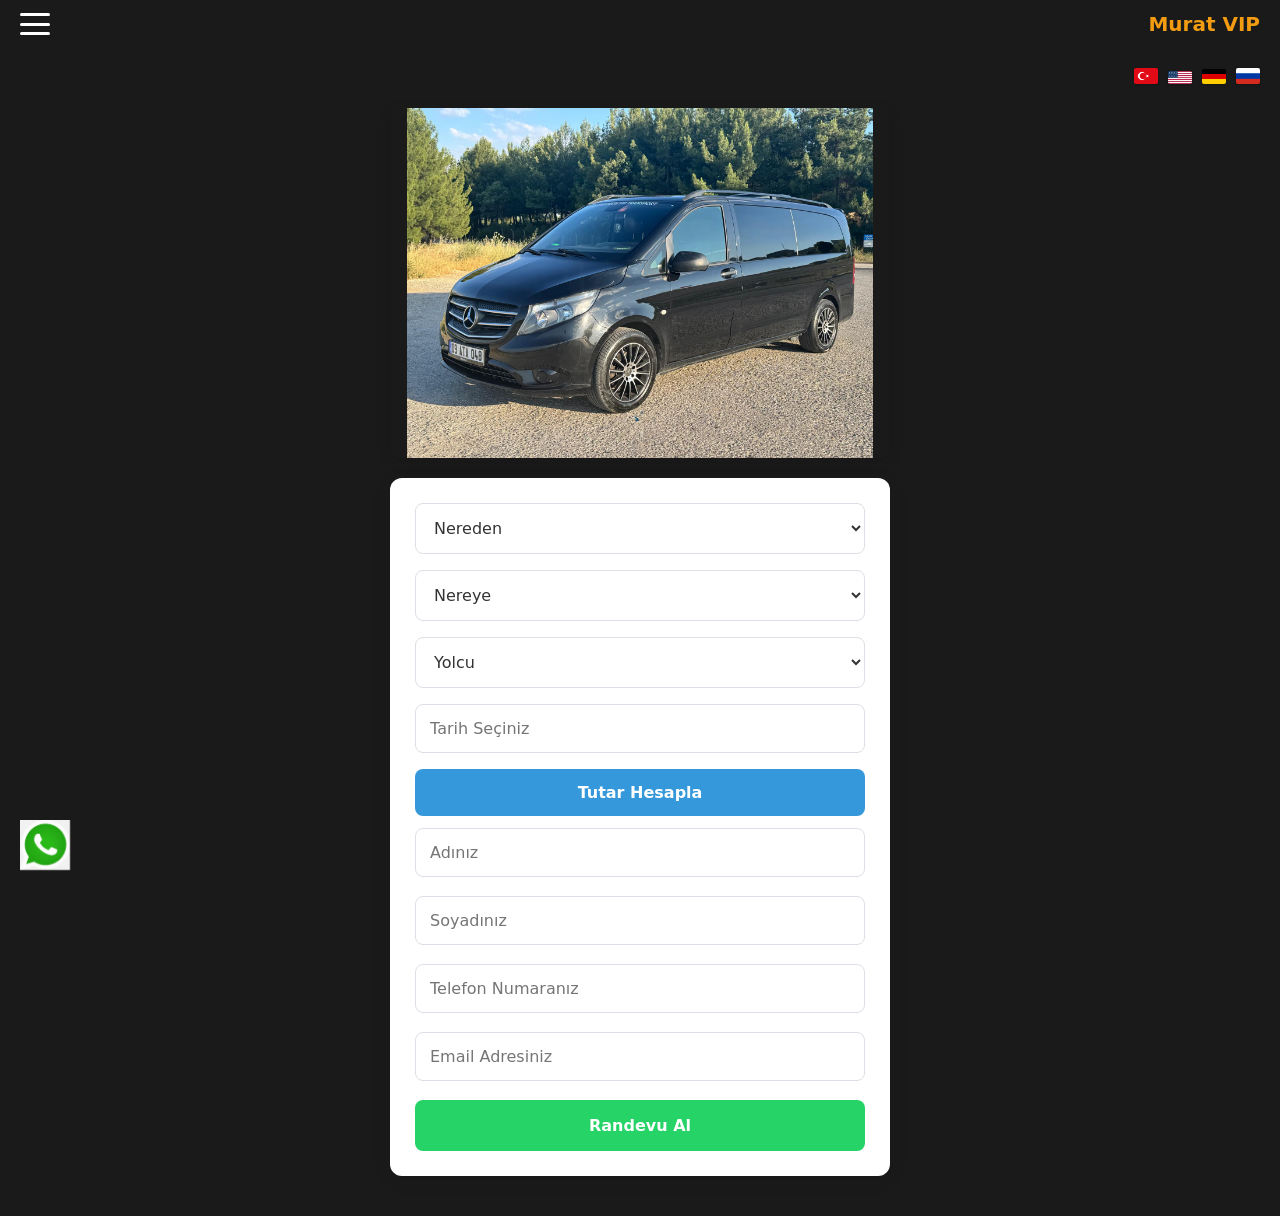
<file: index.html>
﻿<!DOCTYPE html>
<html lang="tr">
<head>
    <meta charset="UTF-8">
    <meta http-equiv="Content-Type" content="text/html; charset=utf-8">
    <meta name="viewport" content="width=device-width, initial-scale=1.0">
    <title>Murat VIP</title>
    <link rel="stylesheet" href="style.css">
</head>
<body>

<!-- 1. ÜST BAR VE MENÜ YAPISI -->
<header class="navbar">
    <!-- Sol Üstteki 3 Çizgili Hamburger Butonu -->
    <button class="hamburger-btn" onclick="toggleMenu()">
        <span class="bar"></span>
        <span class="bar"></span>
        <span class="bar"></span>
    </button>

    <!-- Logo / Site Başlığı -->
    <div class="logo">Murat VIP</div>

    <!-- Yan Menü (Açılır/Kapanır Liste) -->
    <nav class="nav-menu" id="navMenu">
        <ul>
            <li><a href="index.html">Anasayfa</a></li>
            <li><a href="hakkimizda.html">Hakkımızda</a></li>
            <li><a href="iletisim.html">İletişim</a></li>
        </ul>
    </nav>
</header>

<!-- Menü açıldığında arka planı karartmak için kullanılacak katman -->
<div class="menu-overlay" id="menuOverlay" onclick="toggleMenu()"></div>




 <!-- Dil Çeviri bölümü -->
 
 <!-- Yerel Bayrak Butonları -->
<div class="language-flags">
    <a href="#" onclick="changeLanguage('tr'); return false;">
        <img src="tr.png" width="24" alt="Türkçe" title="Türkçe">
    </a>
    <a href="#" onclick="changeLanguage('en'); return false;">
        <img src="us.png" width="24" alt="English" title="English">
    </a>
    <a href="#" onclick="changeLanguage('de'); return false;">
        <img src="de.png"  width="24" alt="Deutsch" title="Deutsch">
    </a>
	<a href="#" onclick="changeLanguage('ru'); return false;">
        <img src="ru.png"  width="24" alt="Russia" title="Russia">
    </a>
	
</div>

<!-- Google Translate Gizli Widget Alanı -->
<div id="google_translate_element" style="display:none;"></div>

<!-- Google Translate Script'i ve Tetikleme Fonksiyonu -->
<script type="text/javascript">
    function googleTranslateElementInit() {
        new google.translate.TranslateElement({
            pageLanguage: 'tr',
            includedLanguages: 'tr,en,de,ru',
            autoDisplay: false
        }, 'google_translate_element');
    }

    function changeLanguage(lang) {
        var selectField = document.querySelector(".goog-te-combo");
        if (selectField) {
            selectField.value = lang;
            selectField.dispatchEvent(new Event('change'));
        }
    }
	// Sayfa yüklendiğinde eski çeviri çerezlerini temizler
    document.cookie = "googtrans=; expires=Thu, 01 Jan 1970 00:00:00 UTC; path=/;";
    document.cookie = "googtrans=; expires=Thu, 01 Jan 1970 00:00:00 UTC; domain=." + document.domain + "; path=/;";
	
	
</script>

<script type="text/javascript" src="//translate.google.com/translate_a/element.js?cb=googleTranslateElementInit"></script>
 



    <!-- Kayan Resim Bölmesi (Yerel Klasörden) -->
    <section class="slider-container">
        <div class="slider-track">
            <img src="r1.jpg" alt="Resim 1">
            <img src="r2.jpg" alt="Resim 2">
            <img src="r3.jpg" alt="Resim 3">
        </div>
    </section>

    <!-- Seçim Menüleri ve Form -->
    <main class="form-container">
        <form id="reservationForm">
            
            <!-- 1. Combobox: Nereden -->
            <div class="form-group">
                <select id="nereden" required>
                    <option value="" disabled selected hidden>Nereden</option>
                    <option value="Aydın" class="notranslate" >Aydın</option>
                    <option value="İzmir" class="notranslate" >İzmir</option>
                </select>
            </div>

            <!-- 2. Combobox: Nereye -->
            <div class="form-group">
                <select id="nereye"  required>
                    <option value="" disabled selected hidden>Nereye</option>
                    <option value="Uşak" class="notranslate" >Uşak</option>
                    <option value="Denizli" class="notranslate" >Denizli</option>
                </select>
            </div>

            <!-- 3. Combobox: Yolcu -->
            <div class="form-group">
                <select id="yolcu"  required>
                    <option value="" disabled selected hidden>Yolcu</option>
                    <option value="1">1</option>
                    <option value="2">2</option>
                    <option value="3">3</option>
                    <option value="4">4</option>
                    <option value="5">5</option>
                </select>
            </div>

            <!-- 4. Combobox: Tarih -->
            <div class="form-group">
                <input type="text" id="tarih" placeholder="Tarih Seçiniz" onfocus="(this.type='date')" onblur="if(!this.value)this.type='text'" required>
            </div>

            <!-- Hesapla Butonu -->
            <button type="button" class="calc-btn" onclick="calculatePrice()">
                Tutar Hesapla
            </button>

            <!-- Hesaplanan Tutar Gösterge Alanı -->
            <div id="resultBox" class="result-box" style="display: none;">
                Hesaplanan Tutar: <span id="totalPrice">0</span> TL
            </div>
			
			<input type="text" id="ad" name="ad" placeholder="Adınız">&nbsp;
			<input type="text" id="soyad" name="soyad" placeholder="Soyadınız">&nbsp;
			<input type="text" id="telno" name="telno" placeholder="Telefon Numaranız">&nbsp;
			<input type="text" id="eposta" name="eposta" placeholder="Email Adresiniz">&nbsp;

            <!-- WhatsApp Butonu -->
            <button type="button" class="whatsapp-btn" onclick="sendWhatsAppMessage()">
               Randevu Al
			   
			   
		

        </form>
    </main>

    <script>
	
	function toggleMenu() {
    // HTML'deki id değerleriyle elemanları yakalıyoruz
    const navMenu = document.getElementById("navMenu");
    const overlay = document.getElementById("menuOverlay");

    // 'active' sınıfı varsa siler, yoksa ekler (toggle işlemi)
    navMenu.classList.toggle("active");
    overlay.classList.toggle("active");
}
	
	
        // Şehirler arası km matrisi
        const distances = {
            "Aydın-Uşak": 200,
            "Aydın-Denizli": 125,
            "İzmir-Uşak": 210,
            "İzmir-Denizli": 240
        };

        let calculatedTotal = null;

        function calculatePrice() {
            const nereden = document.getElementById("nereden").value;
            const nereye = document.getElementById("nereye").value;
            const yolcu = parseInt(document.getElementById("yolcu").value);

            if (!nereden || !nereye || isNaN(yolcu)) {
                alert("Lütfen hesaplama yapabilmek için Nereden, Nereye ve Yolcu alanlarını seçiniz.");
                return;
            }

            const routeKey = `${nereden}-${nereye}`;
            const km = distances[routeKey] || 0;

            // Hesaplama Mantığı:
            // (KM * 5 TL) + (Yolcu Sayısı * 50 TL) + 300 TL Sabit Ücret
            const kmFee = km * 5;
            const passengerFee = yolcu * 50;
            calculatedTotal = kmFee + passengerFee + 300;

            // Sonucu Ekrana Yazdırma
            document.getElementById("totalPrice").innerText = calculatedTotal;
            document.getElementById("resultBox").style.display = "block";
        }

        function sendWhatsAppMessage() {
            const nereden = document.getElementById("nereden").value;
            const nereye = document.getElementById("nereye").value;
            const yolcu = document.getElementById("yolcu").value;
            const tarih = document.getElementById("tarih").value;
			const ad1=document.getElementById("ad").value;
			const soyad1=document.getElementById("soyad").value;
			const telno1=document.getElementById("telno").value;
			const eposta1=document.getElementById("eposta").value;
			

            if (!nereden || !nereye || !yolcu || !tarih) {
                alert("Lütfen tüm alanları doldurunuz.");
                return;
            }

            const dateParts = tarih.split("-");
            const formattedDate = `${dateParts[2]}.${dateParts[1]}.${dateParts[0]}`;

            let message = `Nereden: ${nereden}\n\nNereye: ${nereye}\n\nYolcu Sayısı: ${yolcu}\n\nTarih: ${formattedDate}\n\nAdı: ${ad1}\n\nSoyadı: ${soyad1}\n\nTelNo: ${telno1}\n\nEposta: ${eposta1}`;
            
            if (calculatedTotal !== null) {
                message += `\n\nHesaplanan Tutar: ${calculatedTotal} TL`;
            }

            const phoneNumber = "905064270728";
            const whatsappUrl = `https://wa.me/${phoneNumber}?text=${encodeURIComponent(message)}`;

            window.open(whatsappUrl, '_blank');
        }
    </script>
<!-- Sol Alt Köşe Sabit WhatsApp Butonu -->
<a href="https://wa.me/905064270728" target="_blank" rel="noopener noreferrer" title="WhatsApp ile İletişime Geçin" style="position: fixed; bottom: 20px; left: 20px; width: 60px; height: 60px; z-index: 99999; display: block;">
    <img src="whatsapp.png" alt="WhatsApp" style="width: 50px; height: 50px; object-fit: contain;">
</a>
	
	
</body>
</html>
</file>
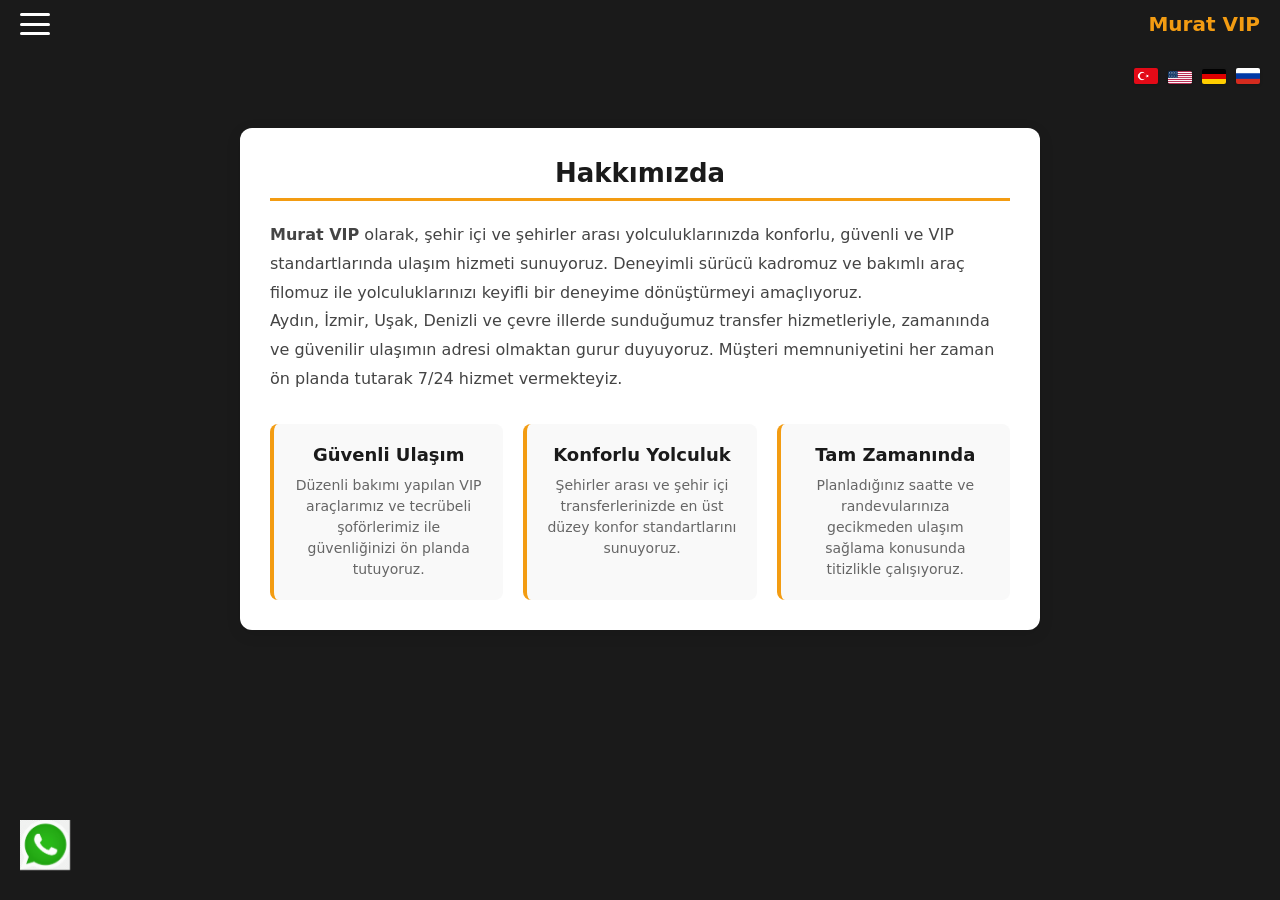
<file: hakkimizda.html>
<!DOCTYPE html>
<html lang="tr">
<head>
    <meta charset="UTF-8">
    <meta http-equiv="Content-Type" content="text/html; charset=utf-8">
    <meta name="viewport" content="width=device-width, initial-scale=1.0">
    <title>Hakkımızda - Murat VIP</title>
    <link rel="stylesheet" href="style.css">
    <style>
        /* Hakkımızda Sayfasına Özel Tasarım */
        .about-container {
            max-width: 800px;
            margin: 40px auto;
            padding: 30px;
            background-color: #ffffff;
            border-radius: 12px;
            box-shadow: 0 4px 15px rgba(0, 0, 0, 0.1);
        }

        .about-container h1 {
            color: #1a1a1a;
            font-size: 26px;
            margin-bottom: 20px;
            border-bottom: 3px solid #f39c12;
            padding-bottom: 10px;
            text-align: center;
        }

        .about-text {
            color: #444;
            font-size: 16px;
            line-height: 1.8;
            margin-bottom: 25px;
        }

        .about-features {
            display: grid;
            grid-template-columns: repeat(auto-fit, minmax(220px, 1fr));
            gap: 20px;
            margin-top: 30px;
        }

        .feature-card {
            background-color: #f9f9f9;
            padding: 20px;
            border-radius: 8px;
            border-left: 4px solid #f39c12;
            text-align: center;
        }

        .feature-card h3 {
            color: #1a1a1a;
            margin-top: 0;
            margin-bottom: 10px;
            font-size: 18px;
        }

        .feature-card p {
            color: #666;
            font-size: 14px;
            margin: 0;
            line-height: 1.5;
        }
    </style>
</head>
<body>

    <!-- Üst Navigasyon Barı ve Hamburger Menü -->
    <header class="navbar">
        <button class="hamburger-btn" onclick="toggleMenu()" aria-label="Menüyü Aç/Kapat">
            <span class="bar"></span>
            <span class="bar"></span>
            <span class="bar"></span>
        </button>
        
        <div class="logo">Murat VIP</div>

        <nav class="nav-menu" id="navMenu">
            <ul>
                <li><a href="index.html" onclick="toggleMenu()">Anasayfa</a></li>
                <li><a href="hakkimizda.html" onclick="toggleMenu()">Hakkımızda</a></li>
                <li><a href="iletisim.html" onclick="toggleMenu()">İletişim</a></li>
            </ul>
        </nav>
    </header>

    <!-- Menü Açıldığında Arka Planı Karartma Katmanı -->
    <div class="menu-overlay" id="menuOverlay" onclick="toggleMenu()"></div>

    <!-- Dil Çeviri Bölümü -->
    <div class="language-flags">
        <a href="#" onclick="changeLanguage('tr'); return false;">
            <img src="tr.png" width="24" alt="Türkçe" title="Türkçe">
        </a>
        <a href="#" onclick="changeLanguage('en'); return false;">
            <img src="us.png" width="24" alt="English" title="English">
        </a>
        <a href="#" onclick="changeLanguage('de'); return false;">
            <img src="de.png" width="24" alt="Deutsch" title="Deutsch">
        </a>
        <a href="#" onclick="changeLanguage('ru'); return false;">
            <img src="ru.png" width="24" alt="Russia" title="Russia">
        </a>
    </div>

    <!-- Google Translate Gizli Widget Alanı -->
    <div id="google_translate_element" style="display:none;"></div>

    <!-- HAKKIMIZDA İÇERİK ALANI -->
    <main class="about-container">
        <h1>Hakkımızda</h1>

        <div class="about-text">
            <p>
                <strong>Murat VIP</strong> olarak, şehir içi ve şehirler arası yolculuklarınızda konforlu, güvenli ve VIP standartlarında ulaşım hizmeti sunuyoruz. Deneyimli sürücü kadromuz ve bakımlı araç filomuz ile yolculuklarınızı keyifli bir deneyime dönüştürmeyi amaçlıyoruz.
            </p>
            <p>
                Aydın, İzmir, Uşak, Denizli ve çevre illerde sunduğumuz transfer hizmetleriyle, zamanında ve güvenilir ulaşımın adresi olmaktan gurur duyuyoruz. Müşteri memnuniyetini her zaman ön planda tutarak 7/24 hizmet vermekteyiz.
            </p>
        </div>

        <!-- ÖNE ÇIKAN ÖZELLİKLER KUTULARI -->
        <div class="about-features">
            <div class="feature-card">
                <h3>Güvenli Ulaşım</h3>
                <p>Düzenli bakımı yapılan VIP araçlarımız ve tecrübeli şoförlerimiz ile güvenliğinizi ön planda tutuyoruz.</p>
            </div>

            <div class="feature-card">
                <h3>Konforlu Yolculuk</h3>
                <p>Şehirler arası ve şehir içi transferlerinizde en üst düzey konfor standartlarını sunuyoruz.</p>
            </div>

            <div class="feature-card">
                <h3>Tam Zamanında</h3>
                <p>Planladığınız saatte ve randevularınıza gecikmeden ulaşım sağlama konusunda titizlikle çalışıyoruz.</p>
            </div>
        </div>
    </main>

    <!-- Sol Alt Köşe Sabit WhatsApp Butonu -->
    <a href="https://wa.me/905064270728" target="_blank" rel="noopener noreferrer" title="WhatsApp ile İletişime Geçin" style="position: fixed; bottom: 20px; left: 20px; width: 60px; height: 60px; z-index: 99999; display: block;">
        <img src="whatsapp.png" alt="WhatsApp" style="width: 50px; height: 50px; object-fit: contain;">
    </a>

    <!-- JS Kodları -->
    <script>
        // Menü Açma/Kapatma Fonksiyonu
        function toggleMenu() {
            const navMenu = document.getElementById("navMenu");
            const overlay = document.getElementById("menuOverlay");
            navMenu.classList.toggle("active");
            overlay.classList.toggle("active");
        }

        // Google Translate Fonksiyonları
        function googleTranslateElementInit() {
            new google.translate.TranslateElement({
                pageLanguage: 'tr',
                includedLanguages: 'tr,en,de,ru',
                autoDisplay: false
            }, 'google_translate_element');
        }

        function changeLanguage(lang) {
            var selectField = document.querySelector(".goog-te-combo");
            if (selectField) {
                selectField.value = lang;
                selectField.dispatchEvent(new Event('change'));
            }
        }
    </script>
    <script type="text/javascript" src="//translate.google.com/translate_a/element.js?cb=googleTranslateElementInit"></script>

</body>
</html>
</file>
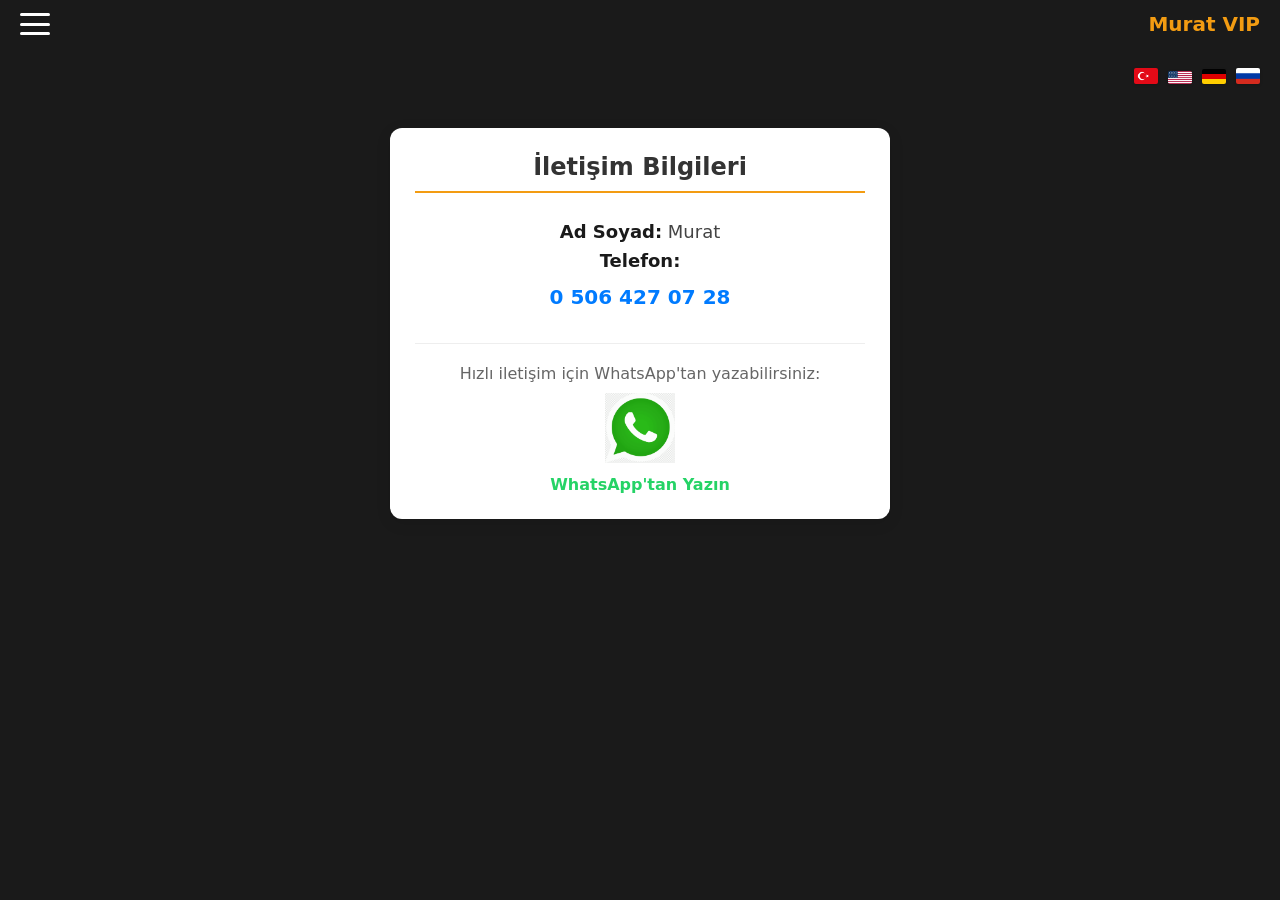
<file: iletisim.html>
<!DOCTYPE html>
<html lang="tr">
<head>
    <meta charset="UTF-8">
    <meta http-equiv="Content-Type" content="text/html; charset=utf-8">
    <meta name="viewport" content="width=device-width, initial-scale=1.0">
    <title>İletişim - Murat VIP</title>
    <link rel="stylesheet" href="style.css">
    <style>
        /* İletişim Sayfasına Özel Tasarım */
        .contact-container {
            max-width: 500px;
            margin: 40px auto;
            padding: 25px;
            background-color: #ffffff;
            border-radius: 12px;
            box-shadow: 0 4px 15px rgba(0, 0, 0, 0.1);
            text-align: center;
        }

        .contact-container h1 {
            color: #333;
            margin-bottom: 25px;
            font-size: 24px;
            border-bottom: 2px solid #f39c12;
            padding-bottom: 10px;
        }

        .contact-info {
            font-size: 18px;
            color: #444;
            margin-bottom: 20px;
            line-height: 1.6;
        }

        .contact-info strong {
            color: #1a1a1a;
        }

        /* Tıklanabilir Telefon Linki Stili */
        .phone-link {
            display: inline-block;
            color: #007bff;
            text-decoration: none;
            font-weight: bold;
            font-size: 20px;
            margin-top: 5px;
            transition: color 0.2s ease;
        }

        .phone-link:hover {
            color: #0056b3;
            text-decoration: underline;
        }

        /* WhatsApp Bölüm Stili */
        .whatsapp-section {
            margin-top: 30px;
            padding-top: 20px;
            border-top: 1px solid #eee;
        }

        .whatsapp-link {
            display: inline-block;
            text-decoration: none;
            transition: transform 0.2s ease;
        }

        .whatsapp-link:hover {
            transform: scale(1.05); /* Tıklamada hafif büyütme efekti */
        }

        .whatsapp-img {
            width: 70px;
            height: 70px;
            object-fit: contain;
        }

        .whatsapp-text {
            display: block;
            margin-top: 8px;
            color: #25d366;
            font-weight: bold;
            font-size: 16px;
        }
    </style>
</head>
<body>

    <!-- Üst Navigasyon Barı ve Hamburger Menü -->
    <header class="navbar">
        <button class="hamburger-btn" onclick="toggleMenu()" aria-label="Menüyü Aç/Kapat">
            <span class="bar"></span>
            <span class="bar"></span>
            <span class="bar"></span>
        </button>
        
        <div class="logo">Murat VIP</div>

        <nav class="nav-menu" id="navMenu">
            <ul>
                <li><a href="index.html" onclick="toggleMenu()">Anasayfa</a></li>
                <li><a href="hakkimizda.html" onclick="toggleMenu()">Hakkımızda</a></li>
                <li><a href="iletisim.html" onclick="toggleMenu()">İletişim</a></li>
            </ul>
        </nav>
    </header>

    <!-- Menü Açıldığında Arka Planı Karartma Katmanı -->
    <div class="menu-overlay" id="menuOverlay" onclick="toggleMenu()"></div>

    <!-- Dil Çeviri bölümü -->
    <div class="language-flags">
        <a href="#" onclick="changeLanguage('tr'); return false;">
            <img src="tr.png" width="24" alt="Türkçe" title="Türkçe">
        </a>
        <a href="#" onclick="changeLanguage('en'); return false;">
            <img src="us.png" width="24" alt="English" title="English">
        </a>
        <a href="#" onclick="changeLanguage('de'); return false;">
            <img src="de.png" width="24" alt="Deutsch" title="Deutsch">
        </a>
        <a href="#" onclick="changeLanguage('ru'); return false;">
            <img src="ru.png" width="24" alt="Russia" title="Russia">
        </a>
    </div>

    <!-- Google Translate Gizli Widget Alanı -->
    <div id="google_translate_element" style="display:none;"></div>

    <!-- İLETİŞİM İÇERİK ALANI -->
    <main class="contact-container">
        <h1>İletişim Bilgileri</h1>

        <div class="contact-info">
            <p><strong>Ad Soyad:</strong> Murat</p>
            <p>
                <strong>Telefon:</strong><br>
                <!-- tel: yönlendirmesi arama ekranını açar -->
                <a href="tel:05064270728" class="phone-link">0 506 427 07 28</a>
            </p>
        </div>

        <!-- WHATSAPP ALANI -->
        <div class="whatsapp-section">
            <p style="margin-bottom: 10px; color: #666;">Hızlı iletişim için WhatsApp'tan yazabilirsiniz:</p>
            <a href="https://wa.me/905064270728" target="_blank" class="whatsapp-link" title="WhatsApp ile Mesaj Gönder">
                <!-- Klasörünüzdeki whatsapp.png görseli -->
                <img src="whatsapp.png" alt="WhatsApp İletişim" class="whatsapp-img">
                <span class="whatsapp-text">WhatsApp'tan Yazın</span>
            </a>
        </div>
    </main>

    <!-- JS Kodları -->
    <script>
        // Menü Açma/Kapatma Fonksiyonu
        function toggleMenu() {
            const navMenu = document.getElementById("navMenu");
            const overlay = document.getElementById("menuOverlay");
            navMenu.classList.toggle("active");
            overlay.classList.toggle("active");
        }

        // Google Translate Fonksiyonları
        function googleTranslateElementInit() {
            new google.translate.TranslateElement({
                pageLanguage: 'tr',
                includedLanguages: 'tr,en,de,ru',
                autoDisplay: false
            }, 'google_translate_element');
        }

        function changeLanguage(lang) {
            var selectField = document.querySelector(".goog-te-combo");
            if (selectField) {
                selectField.value = lang;
                selectField.dispatchEvent(new Event('change'));
            }
        }
    </script>
    <script type="text/javascript" src="//translate.google.com/translate_a/element.js?cb=googleTranslateElementInit"></script>

</body>
</html>
</file>
<file: style.css>
* {
    margin: 0;
    padding: 0;
    box-sizing: border-box;
    font-family: system-ui, -apple-system, Roboto, sans-serif;
}

body {
   background-color: #1a1a1a;
    padding-bottom: 40px;
}

/* Kayan Resim B�lmesi (Slider) */
.slider-container {
    width: 100%;
    max-width: 500px;
    height: 350px;
    margin: 20px auto;
    overflow: hidden;
    border-radius: 12px;
    box-shadow: 0 4px 15px rgba(0, 0, 0, 0.1);
}

.slider-track {
    display: flex;
    width: 300%;
    height: 100%;
    animation: slide 12s infinite ease-in-out;
}

.slider-track img {
    width: 33.333%;
    height: 100%;
    object-fit: contain;
}

/* Otomatik Kayma Animasyonu */
@keyframes slide {
    0%, 25% { transform: translateX(0); }
    33%, 58% { transform: translateX(-33.333%); }
    66%, 91% { transform: translateX(-66.666%); }
    100% { transform: translateX(0); }
}

/* Form Kart� */
.form-container {
    max-width: 500px;
    margin: 0 auto;
    padding: 25px;
    background: #ffffff;
    border-radius: 12px;
    box-shadow: 0 4px 20px rgba(0, 0, 0, 0.08);
}

.form-group {
    margin-bottom: 16px;
}

select, input[type="text"], input[type="date"] {
    width: 100%;
    padding: 14px;
    border: 1px solid #dcdfe6;
    border-radius: 8px;
    font-size: 16px;
    color: #333;
    background-color: #fff;
    outline: none;
    transition: border-color 0.2s;
}

select:focus, input:focus {
    border-color: #3498db;
}

/* Hesapla Butonu */
.calc-btn {
    width: 100%;
    padding: 14px;
    background-color: #3498db;
    color: white;
    font-size: 16px;
    font-weight: bold;
    border: none;
    border-radius: 8px;
    cursor: pointer;
    margin-bottom: 12px;
    transition: background-color 0.2s;
}

.calc-btn:hover {
    background-color: #2980b9;
}

/* Tutar G�sterge Kutusu */
.result-box {
    background-color: #e8f4fc;
    color: #2c3e50;
    padding: 14px;
    border-radius: 8px;
    text-align: center;
    font-size: 18px;
    font-weight: bold;
    margin-bottom: 16px;
    border: 1px solid #b3d7ff;
}

/* WhatsApp Butonu */
.whatsapp-btn {
    width: 100%;
    padding: 16px;
    background-color: #25d366;
    color: white;
    font-size: 16px;
    font-weight: bold;
    border: none;
    border-radius: 8px;
    cursor: pointer;
    transition: background-color 0.2s, transform 0.1s;
}

.whatsapp-btn:hover {
    background-color: #1ebc57;
}

.whatsapp-btn:active {
    transform: scale(0.99);
}

/* Mobil Uyumlu Duyarl� Tasar�m */
@media (max-width: 768px) {
    .slider-container {
        height: 200px;
        margin: 10px auto;
        border-radius: 0;
    }

    .form-container {
        margin: 15px;
        padding: 20px;
    }
}
<style>
    /* Google'�n kendi olu�turdu�u select men�s�n� tamamen gizle */
    .goog-te-gadget, 
    #google_translate_element {
        display: none !important;
    }


{
    box-sizing: border-box;
}
    /* Bayraklar�n her an sabit ve g�r�n�r olmas�n� sa�la */
    .language-flags {
        display: flex;
		justify-content: flex-end;
		gap: 10px;
        align-items: center;
       
	   margin-top:20px;
	   margin-right:20px;
    }
    .language-flags img {
        width: 24px;
        height: auto;
        cursor: pointer;
        border-radius: 2px;
        box-shadow: 0 1px 3px rgba(0,0,0,0.2);
        transition: transform 0.2s;
    }
    .language-flags img:hover {
        transform: scale(1.1);
    }
</style>

/* Sol Alt K��ede Sabit Kalan WhatsApp Butonu */
.fixed-whatsapp-btn {
    position: fixed !important;
    bottom: 25px !important;
    left: 25px !important;
    width: 60px !important;
    height: 60px !important;
    z-index: 99999 !important;
    transition: transform 0.3s ease;
    text-decoration: none;
    display: block !important;
}

/* Buton ��indeki Resim Boyutu */
.fixed-whatsapp-btn img {
    width: 100% !important;
    height: 100% !important;
    object-fit: contain;
    border-radius: 50%;
    box-shadow: 0 4px 10px rgba(0, 0, 0, 0.3);
}

.fixed-whatsapp-btn:hover {
    transform: scale(1.1);
}

/* �st Bar Tasar�m� */
.navbar {
    display: flex;
    align-items: center;
    justify-content: space-between;
    background-color: #1a1a1a; /* Koyu arka plan */
    padding: 12px 20px;
    position: relative;
    z-index: 1000;
}

/* Logo Tasar�m� */
.logo {
    font-size: 20px;
    font-weight: bold;
    color: #f39c12; /* Turuncu logo yaz�s� */
}


/* Mobil ve Masa�st� Uyumlu Hamburger Buton Stili */
.hamburger-btn {
    display: flex !important; /* Telefonda gizlenmesini engeller */
    flex-direction: column;
    justify-content: space-between;
    width: 30px;
    height: 22px;
    background: transparent;
    border: none;
    cursor: pointer;
    padding: 0;
    z-index: 9999; /* Sayfan�n en �st katman�na ��kar�r */
    position: relative;
}

/* �izgilerin Belirginle�tirilmesi */
.hamburger-btn .bar {
    width: 100%;
    height: 3px;
    background-color: #ffffff !important; /* Arka plan koyuysa �izgileri beyaz yapar */
    border-radius: 2px;
    display: block !important;
}


/* Yandan Kayacak Men� */
.nav-menu {
    position: fixed;
    top: 0;
    left: -260px; /* Ekran�n sol d���na gizler (-260px) */
    width: 250px;
    height: 100%;
    background-color: #222;
    padding-top: 70px;
    transition: left 0.3s ease; /* A��l�rken 0.3 saniyelik kayma efekti */
    z-index: 999;
}

/* JavaScript buraya 'active' s�n�f� ekledi�inde men� ekrana kayar */
.nav-menu.active {
    left: 0;
}

/* Liste elemanlar�n�n g�r�n�m� */
.nav-menu ul {
    list-style: none;
    padding: 0;
    margin: 0;
}

.nav-menu ul li a {
    display: block;
    color: #fff;
    padding: 15px 20px;
    text-decoration: none;
    font-size: 16px;
    border-bottom: 1px solid #333;
}

.nav-menu ul li a:hover {
    background-color: #f39c12;
    color: #000;
}

.menu-overlay {
    display: none; /* Varsay�landa gizli */
    position: fixed;
    top: 0;
    left: 0;
    width: 100%;
    height: 100%;
    background: rgba(0, 0, 0, 0.5); /* Yar� �effaf siyah */
    z-index: 998;
}

/* Men� a��l�nca g�r�necek */
.menu-overlay.active {
    display: block;
}
</file>
